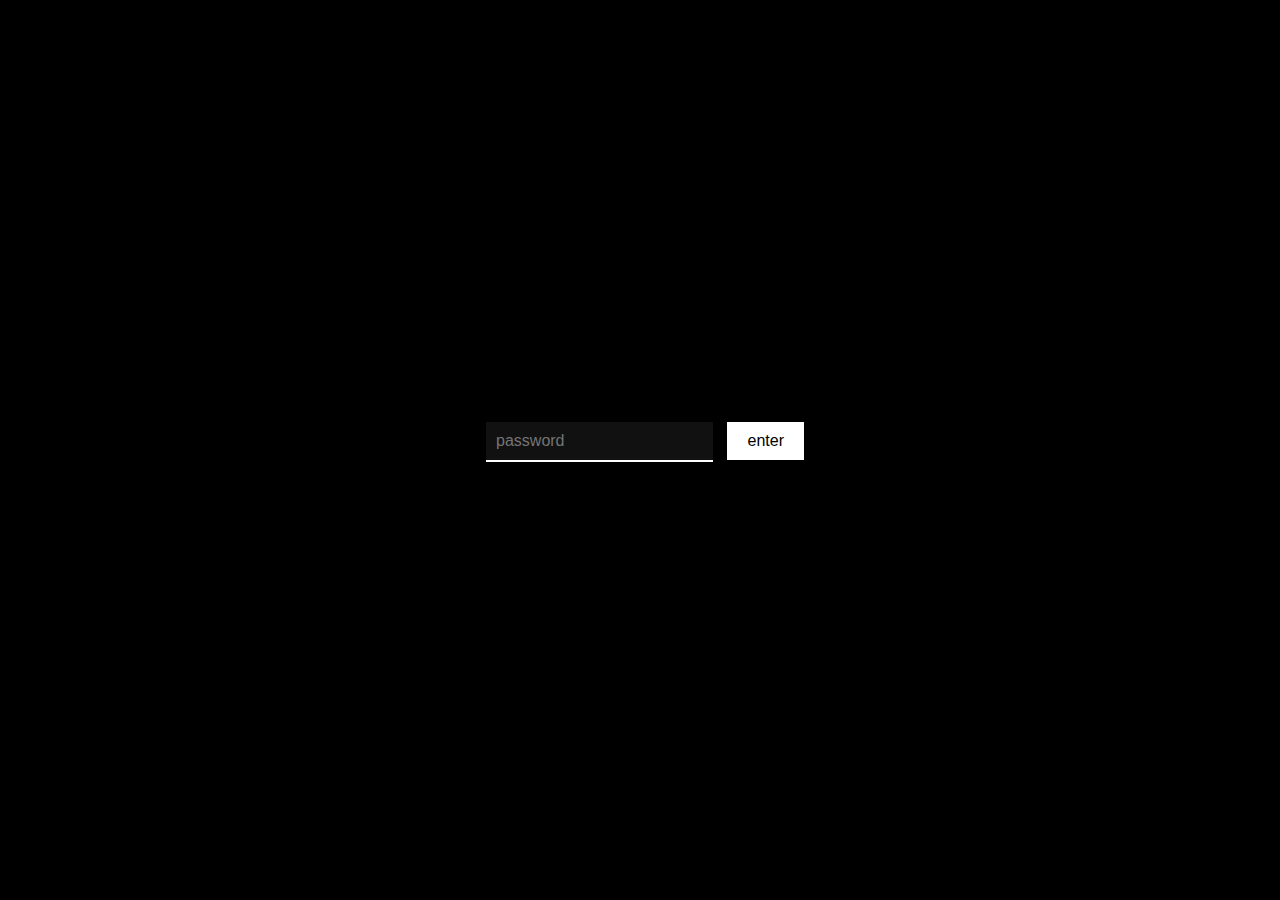
<file: index.html>
<!DOCTYPE html>
<html lang="fr">
<head>
  <meta charset="UTF-8">
  <title>memory</title> 
  <link rel="stylesheet" href="style.css">
</head>
<body>
  <div class="container">
    <input type="password" id="password" placeholder="password"> 
    <button onclick="checkPassword()">enter</button> 
    <p id="message"></p>
  </div>
  <script src="script.js"></script>
</body>
</html>
</file>
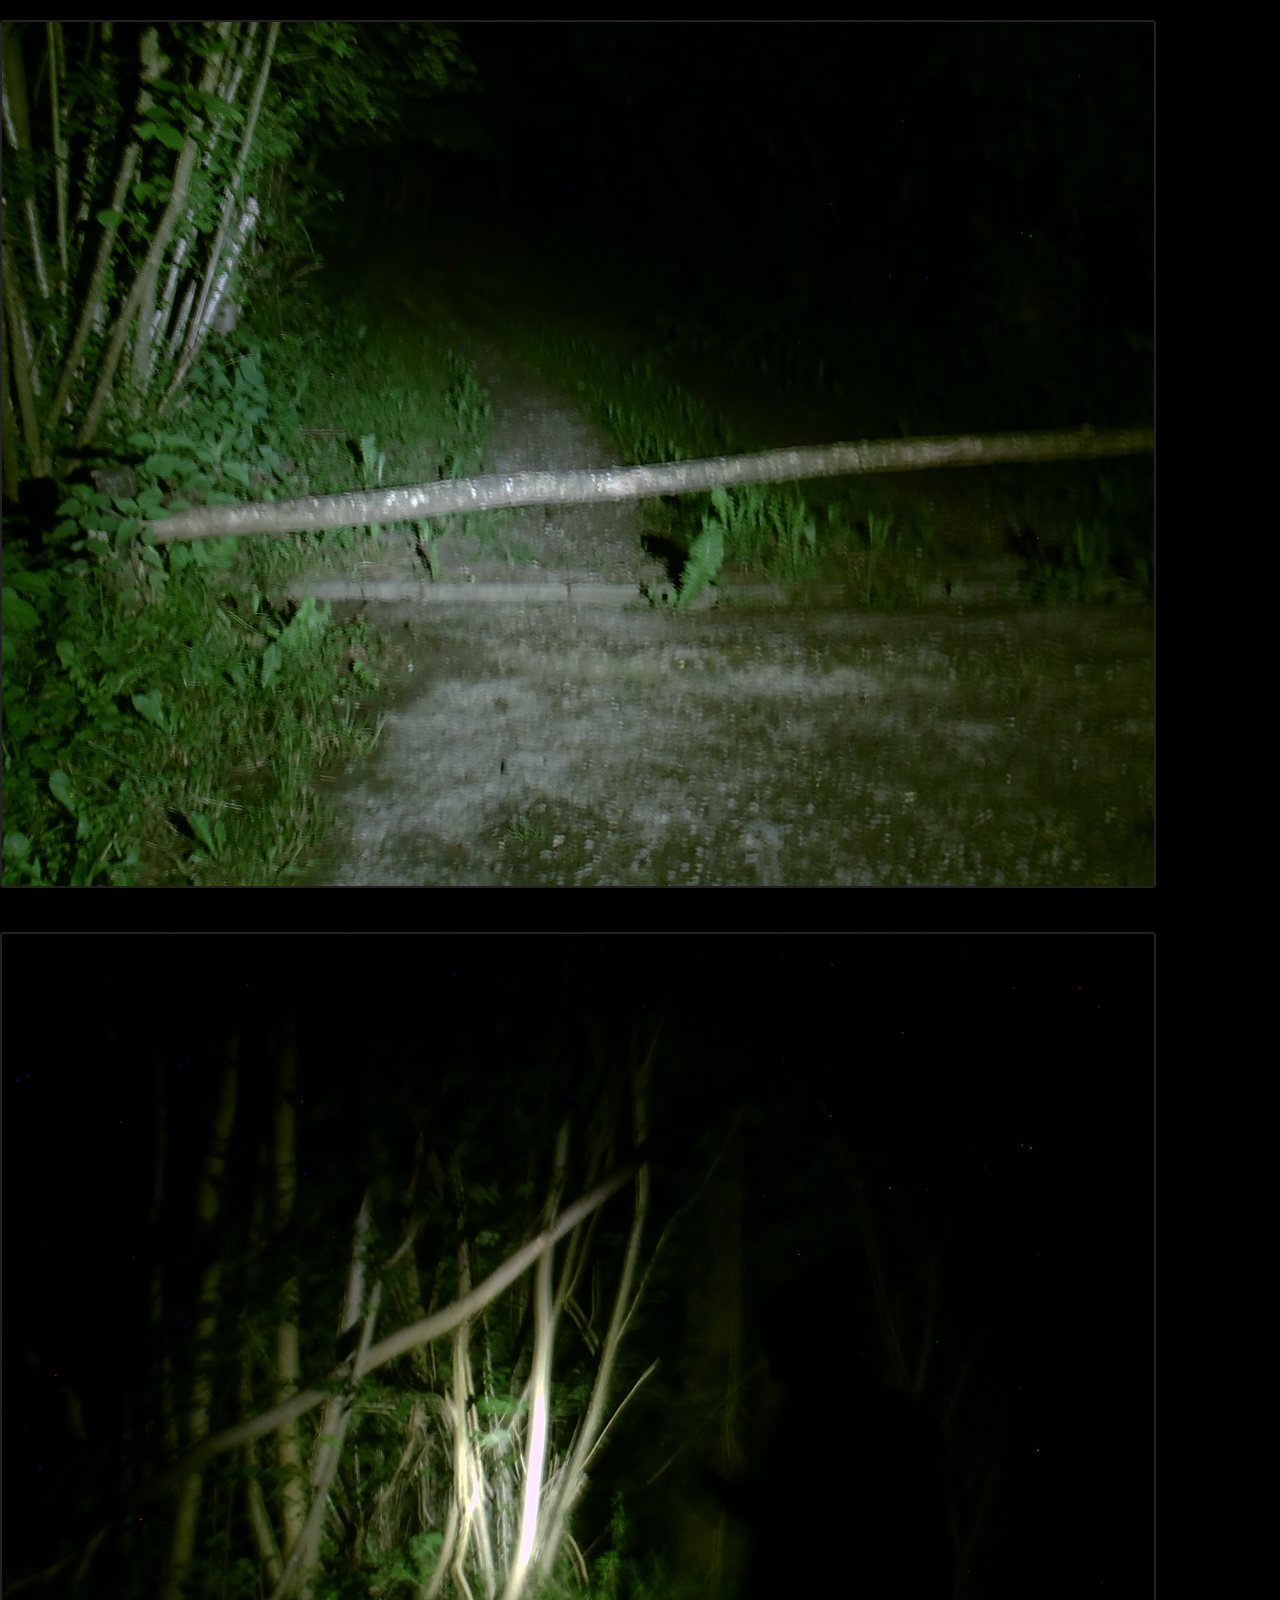
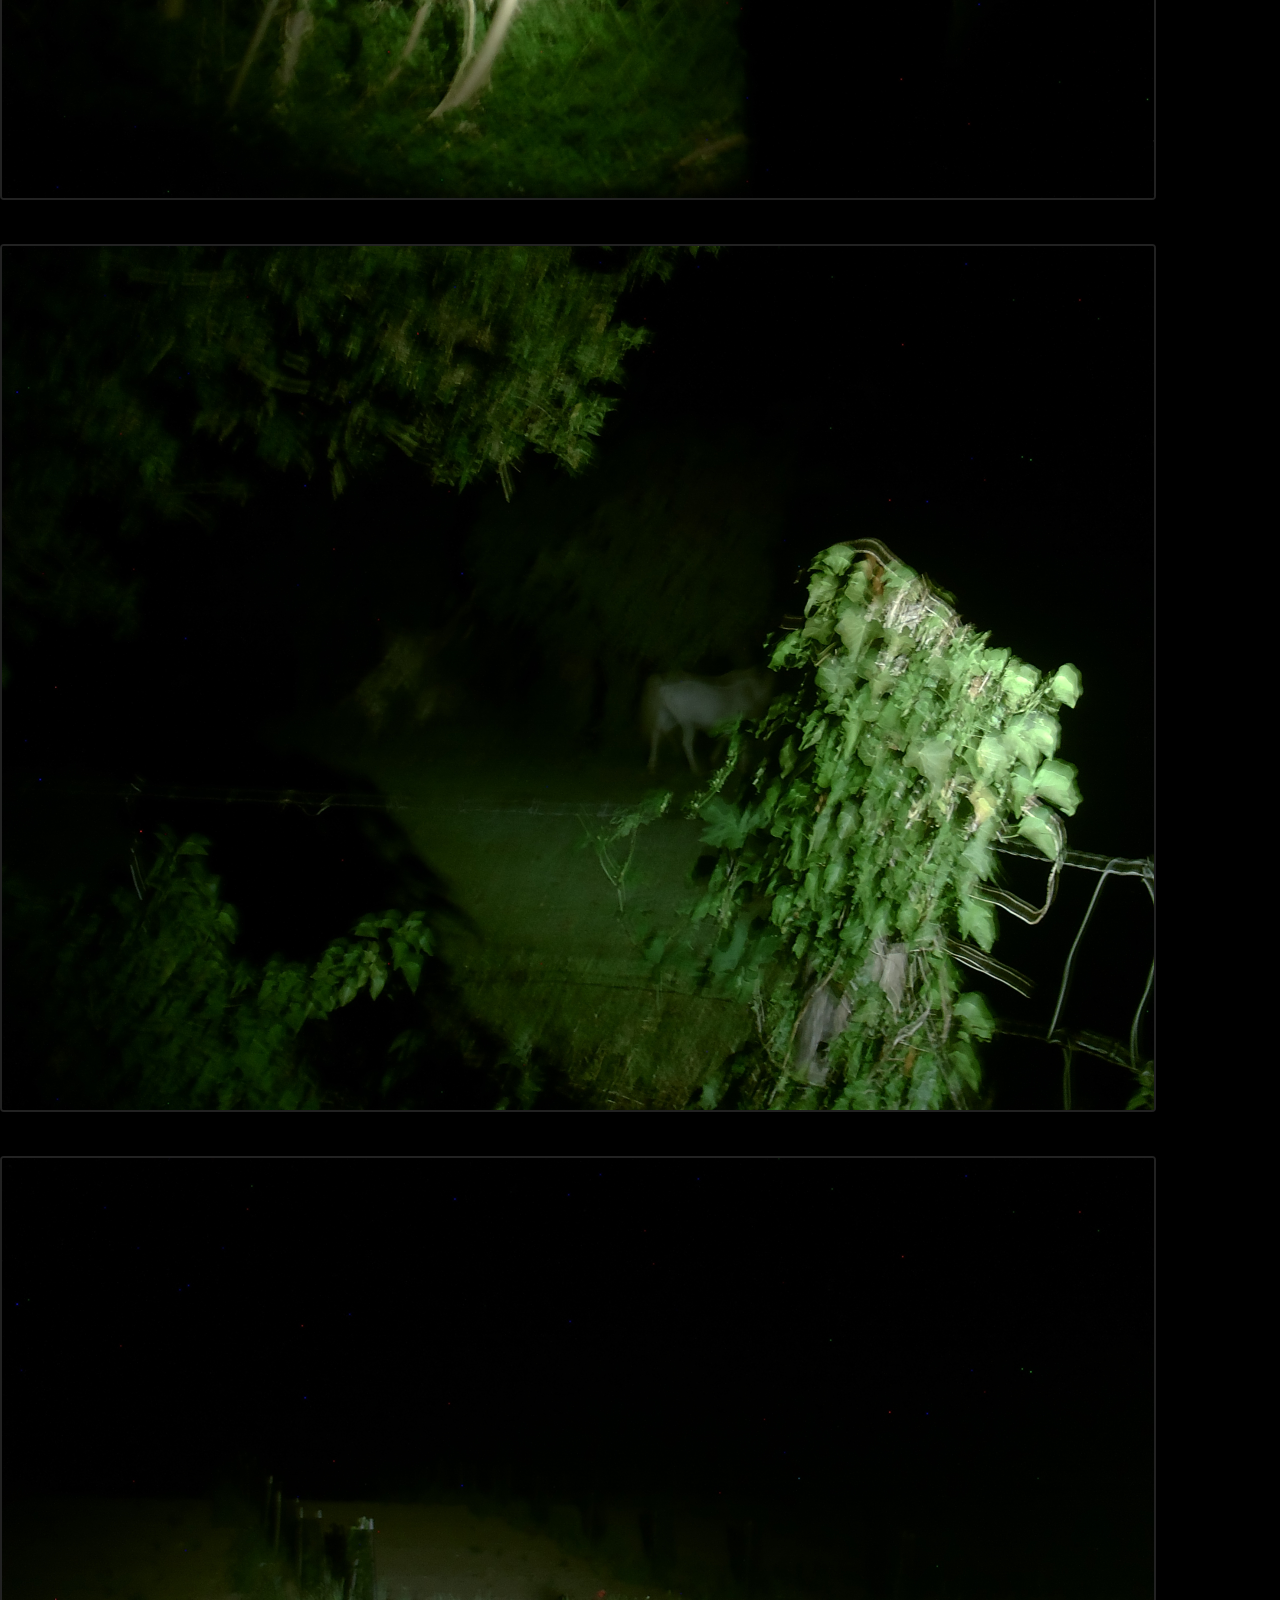
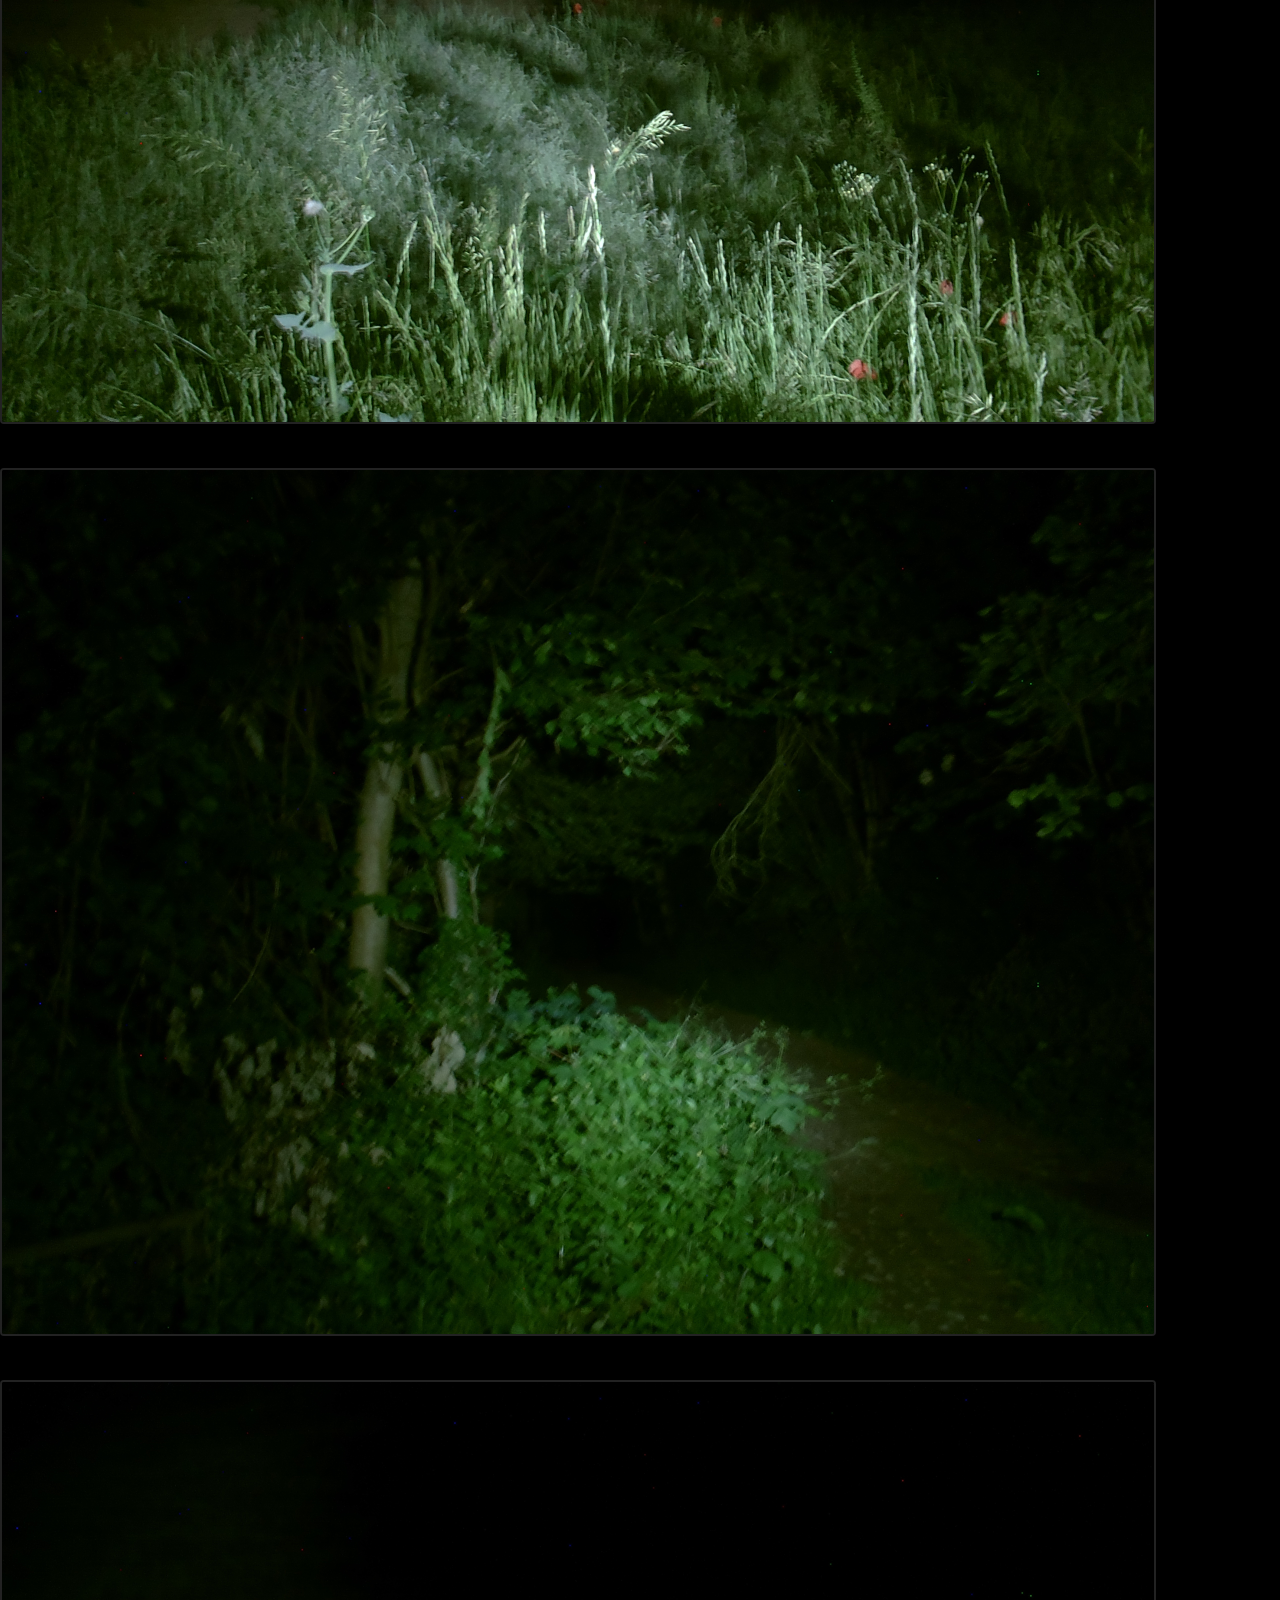
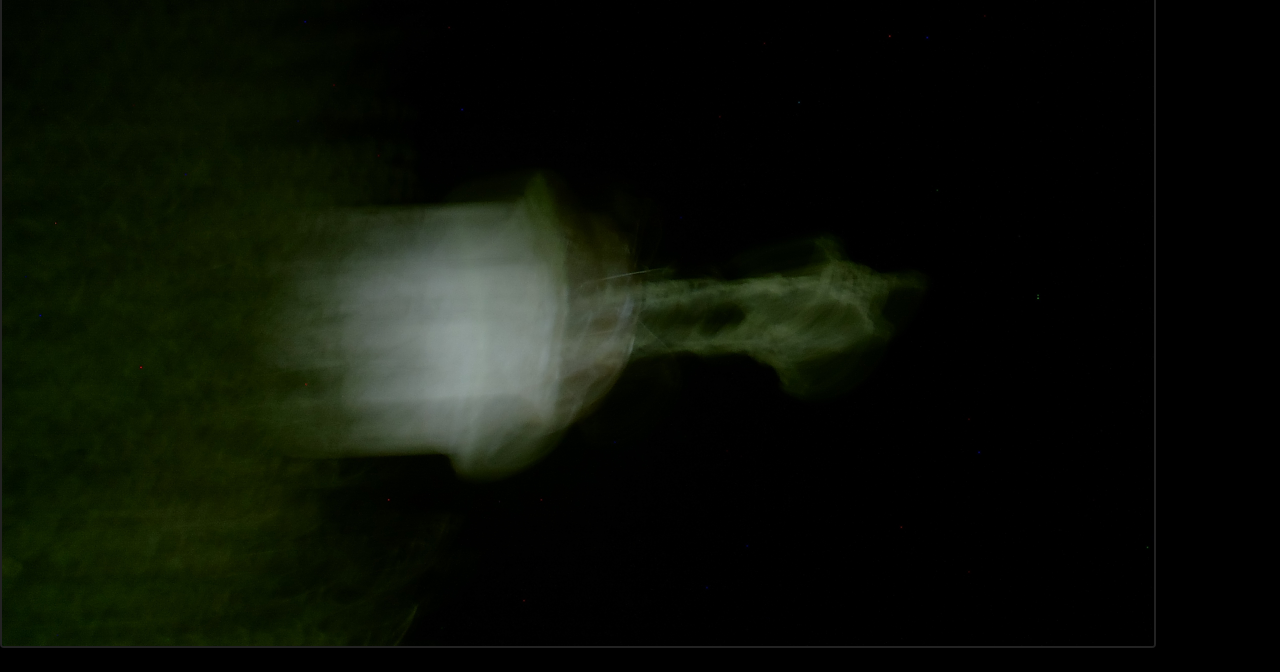
<file: secret.html>
<!DOCTYPE html>
<html lang="fr">
<head>
  <meta charset="UTF-8">
  <title>Page secrète</title>
  <style>
    body {
      background-color: black;
      margin: 0;
      padding: 0;
      display: flex;
      flex-direction: column;
      align-items: center;
      justify-content: flex-start;
      min-height: 100vh;
    }
    img {
      max-width: 90%;
      height: auto;
      margin: 20px 0;
      border: 2px solid #222;
      border-radius: 4px;
    }
    a {
      text-decoration: none;
    }
  </style>
</head>
<body>

<!-- askmeifididthemusic -->

  <a href="images/PICT0001.jpg" download>
    <img src="images/PICT0001.jpg" alt="PICT0001">
  </a>

  <a href="images/PICT0002.jpg" download>
    <img src="images/PICT0002.jpg" alt="PICT0002">
  </a>

 <a href="images/PICT0003.jpg" download>
    <img src="images/PICT0003.jpg" alt="PICT0003">
  </a>

 <a href="images/PICT0004.jpg" download>
    <img src="images/PICT0004.jpg" alt="PICT0004">
  </a>

 <a href="images/PICT0005.jpg" download>
    <img src="images/PICT0005.jpg" alt="PICT0005">
  </a>

 <a href="images/PICT0006.jpg" download>
    <img src="images/PICT0006.jpg" alt="PICT0006">
  </a>

</body>
</html>
</file>
<file: style.css>
body {
  margin: 0;
  padding: 0;
  background-color: black;
  color: white;
  font-family: Arial, sans-serif;
  height: 100vh;
  display: flex;
  justify-content: center;
  align-items: center;
}

.container {
  text-align: center;
}

input[type="password"] {
  padding: 10px;
  margin: 10px;
  font-size: 16px;
  background: #111;
  color: white;
  border: none;
  border-bottom: 2px solid white;
}

button {
  padding: 10px 20px;
  font-size: 16px;
  cursor: pointer;
  background: white;
  color: black;
  border: none;
}

h1 {
  margin-bottom: 20px;
}
</file>
